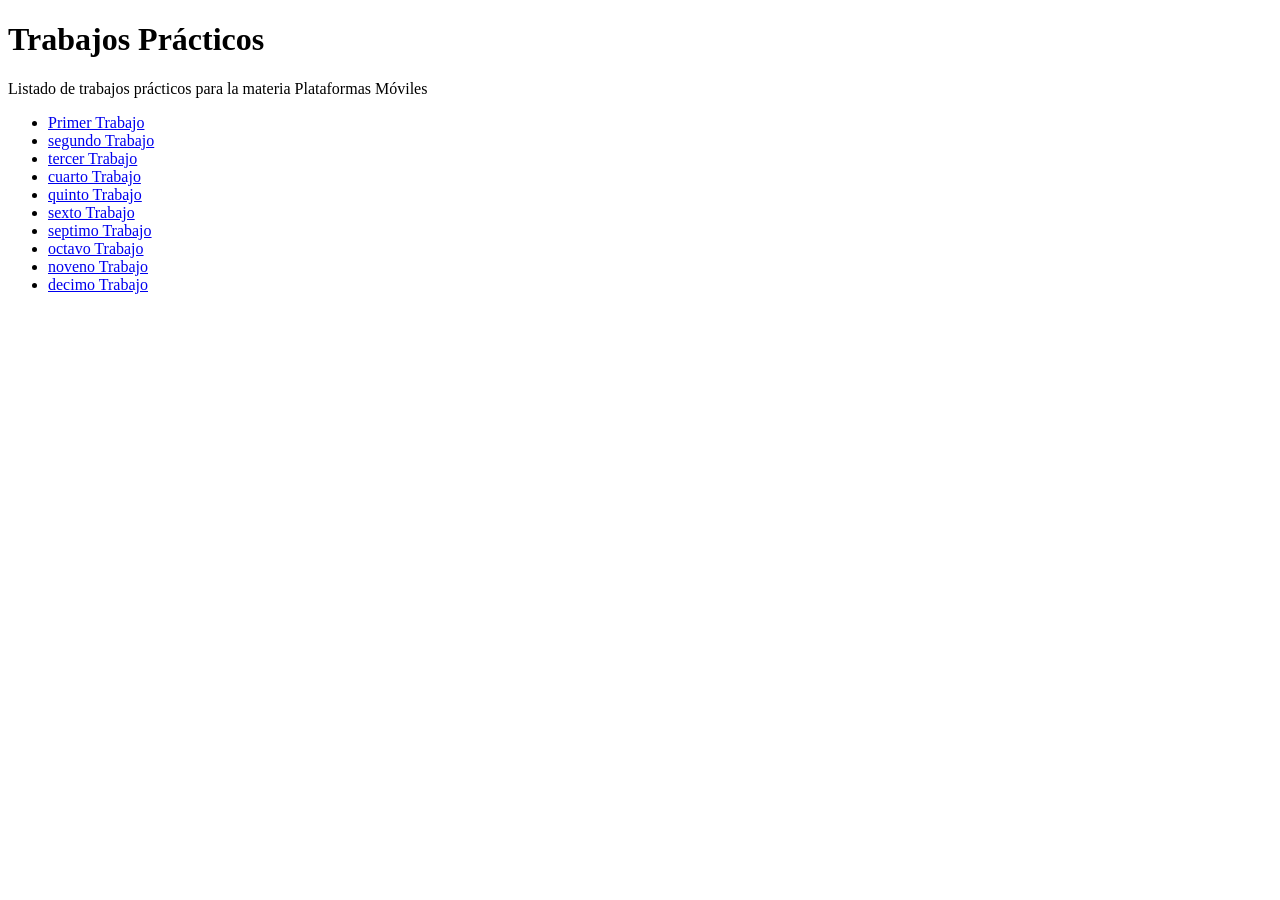
<file: index.html>
<!DOCTYPE html>
<html>
   <head>
      <title>Hola Mundo!</title>
   </head>
   <body>
     <h1>Trabajos Prácticos</h1>
     <p>Listado de trabajos prácticos para la materia Plataformas Móviles</p>
     <ul>
       <li><a href="tp-1">Primer Trabajo</a></li>
       <li><a href="tp-2">segundo Trabajo</a></li>
       <li><a href="tp-3">tercer Trabajo</a></li>
       <li><a href="tp-4">cuarto Trabajo</a></li>
        <li><a href="tp-5">quinto Trabajo</a></li>
        <li><a href="tp-6">sexto Trabajo</a></li>
        <li><a href="tp-7">septimo Trabajo</a></li>
        <li><a href="tp-8">octavo Trabajo</a></li>
        <li><a href="tp-9">noveno Trabajo</a></li>
        <li><a href="tp-10">decimo Trabajo</a></li>
     </ul>
   </body>
</html>
</file>
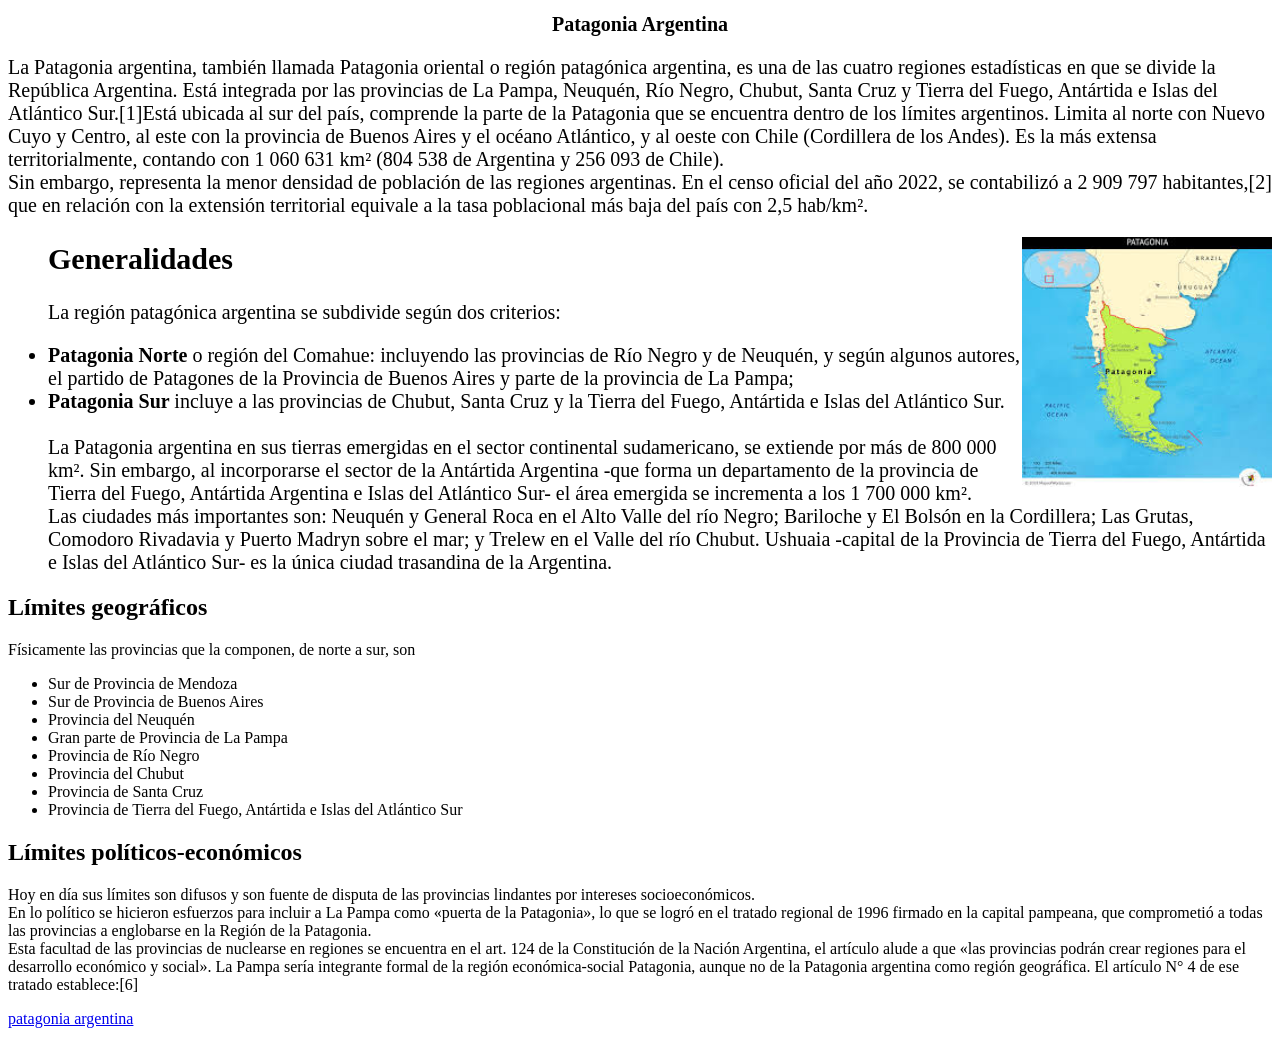
<file: tp-1/index.html>
<!DOCTYPE html>
<html lang="en">
<head>
    <meta charset="UTF-8">
    <meta name="viewport" content="width=device-width, initial-scale=1.0">
    <title>Document</title>
</head>
<body>
    <h1 align="center" style="font-family: Verdana; font-size: 20px;">Patagonia Argentina</h1>
    <p align="left" style="font-family:  'Times New Roman'; font-size: 20px;">
  La Patagonia argentina, también llamada Patagonia oriental o región patagónica argentina, es una de las cuatro regiones estadísticas en que se divide la República Argentina.

Está integrada por las provincias de La Pampa, Neuquén, Río Negro, Chubut, Santa Cruz y Tierra del Fuego, Antártida e Islas del Atlántico Sur.[1]​

Está ubicada al sur del país, comprende la parte de la Patagonia que se encuentra dentro de los límites argentinos.
 Limita al norte con Nuevo Cuyo y Centro, al este con la provincia de Buenos Aires y el océano Atlántico, y al
  oeste con Chile (Cordillera de los Andes). Es la más extensa territorialmente, contando con 1 060 631 km²
   (804 538 de Argentina y 256 093 de Chile).
    <br>

     Sin embargo, representa la menor densidad de población de las regiones
    argentinas. En el censo oficial del año 2022, se contabilizó a 2 909 797 habitantes,[2]​ que en relación 
    con la extensión territorial equivale a la tasa poblacional más baja del país con 2,5 hab/km².
<br>
<p><img src="patagonia1.jfif" alt="" width="250" height="250" style="float: right;"></p>


    </p>
    <ul style="font-family:  'Times New Roman'; font-size: 20px;">
  <h2>Generalidades</h2>
<p> La región patagónica argentina se subdivide según dos criterios:
    <li> <strong>Patagonia Norte</strong> o región del Comahue: incluyendo las provincias de Río Negro y de Neuquén, y según algunos autores, el partido de Patagones de la Provincia de Buenos Aires y parte de la provincia de La Pampa; </li>
    <li><strong>Patagonia Sur </strong> incluye a las provincias de Chubut, Santa Cruz y la Tierra del Fuego, Antártida e Islas del Atlántico Sur.</li>
<br> La Patagonia argentina en sus tierras emergidas en el sector continental sudamericano, se extiende por más de 800 000 km². Sin embargo, al incorporarse el sector de la Antártida Argentina -que forma un departamento de la provincia de Tierra del Fuego, Antártida Argentina e Islas del Atlántico Sur- el área emergida se incrementa a los 1 700 000 km².
<br> Las ciudades más importantes son: Neuquén y General Roca en el Alto Valle del río Negro; Bariloche y El Bolsón en la Cordillera; Las Grutas, Comodoro Rivadavia y Puerto Madryn sobre el mar; y Trelew en el Valle del río Chubut. Ushuaia -capital de la Provincia de Tierra del Fuego, Antártida e Islas del Atlántico Sur- es la única ciudad trasandina de la Argentina.
</p>
</ul>

  <h2>Límites geográficos</h2>
 <p> Físicamente las provincias que la componen, de norte a sur, son
    <ul>
    <li>Sur de Provincia de Mendoza</li>
    <li>Sur de  Provincia de Buenos Aires </li>
    <li>Provincia del Neuquén</li>
    <li>Gran parte de Provincia de La Pampa</li>
    <li>Provincia de Río Negro</li>
    <li>Provincia del Chubut</li>
    <li>Provincia de Santa Cruz</li>
    <li> Provincia de Tierra del Fuego, Antártida e Islas del Atlántico Sur</li>
</ul>
</p>
 
  <h2>Límites políticos-económicos</h2>
  <p>Hoy en día sus límites son difusos y son fuente de disputa de las provincias lindantes por intereses socioeconómicos.
    <br>En lo político se hicieron esfuerzos para incluir a La Pampa como «puerta de la Patagonia», lo que se logró en el tratado regional de 1996 firmado en la capital pampeana, que comprometió a todas las provincias a englobarse en la Región de la Patagonia.
    <br>Esta facultad de las provincias de nuclearse en regiones se encuentra en el art. 124 de la Constitución de la Nación Argentina, el artículo alude a que «las provincias podrán crear regiones para el desarrollo económico y social». La Pampa sería integrante formal de la región económica-social Patagonia, aunque no de la Patagonia argentina como región geográfica. El artículo N° 4 de ese tratado establece:[6]​
</p>
</ul>
    <p>
<a href="https://es.wikipedia.org/wiki/Patagonia_argentina" target="_blank">patagonia argentina</a>
    </p>
</body>
</html>
</file>
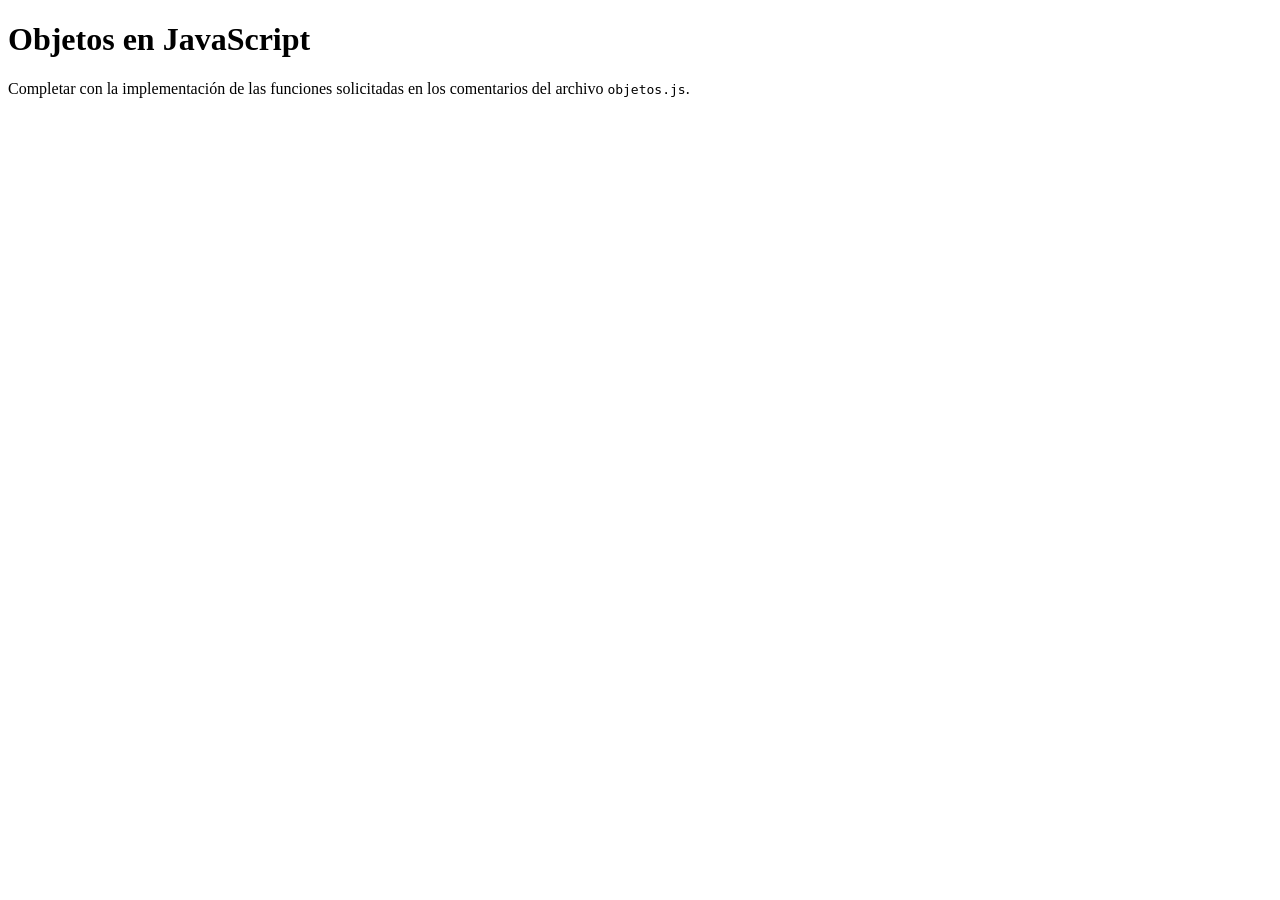
<file: tp-10/index.html>
<!DOCTYPE html>
<html>
<head>
    <meta charset="utf-8">
    <meta name="viewport" content="width=device-width, initial-scale=1">
    <title>Objetos en JavaScript</title>
</head>
<body>
    <h1>Objetos en JavaScript</h1>
    <p>Completar con la implementación de las funciones solicitadas en los comentarios del archivo <code>objetos.js</code>.</p>
    <script src="objetos.js"></script>
</body>
</html>
</file>
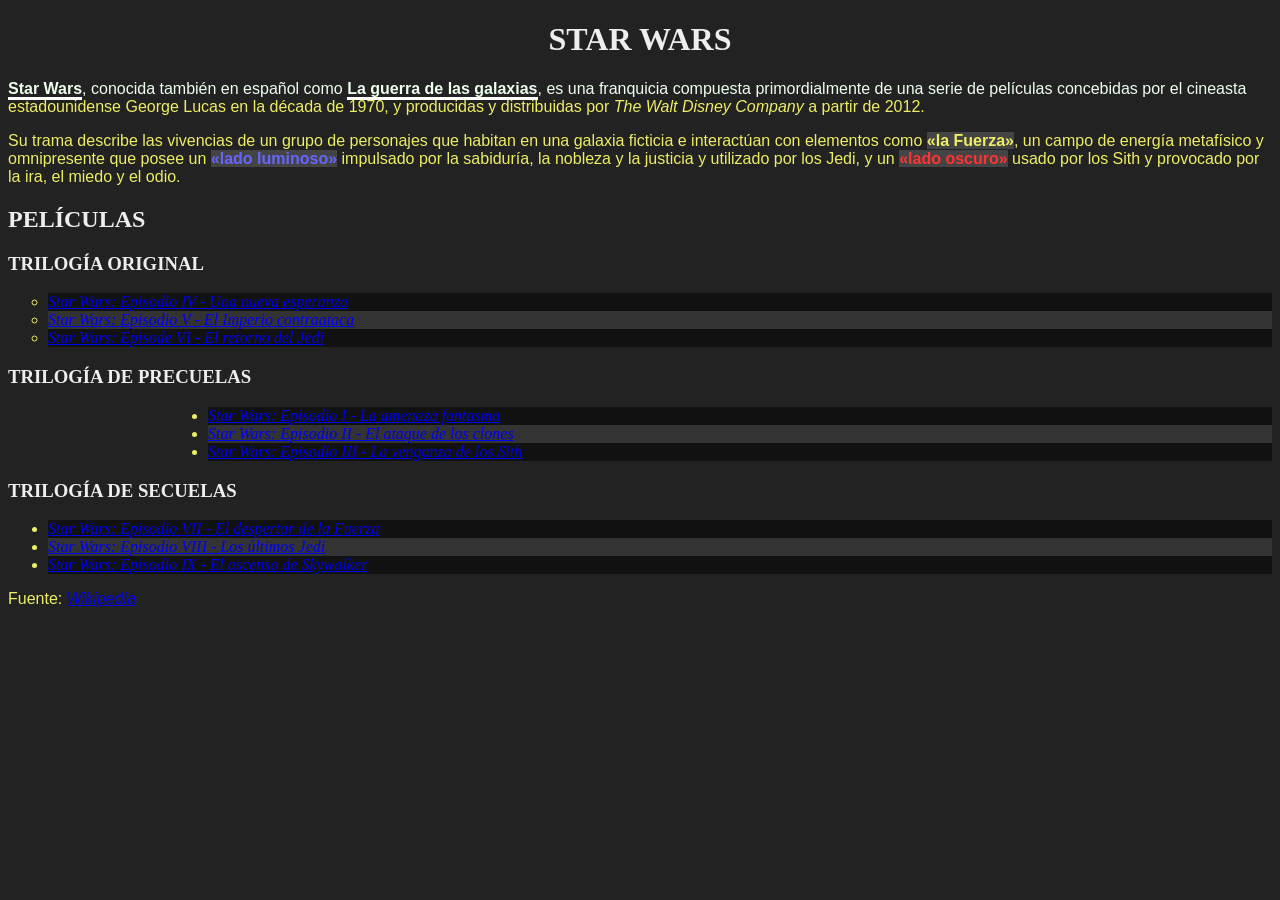
<file: tp-2/index.html>
<!DOCTYPE html>
<html>
<head>
    <meta charset="utf-8">
    <meta name="viewport" content="width=device-width, initial-scale=1">
    <link rel="stylesheet" href="style.css">
    <title>TP2 - Selectores CSS</title>
</head>
<body>
    <h1>Star Wars</h1>
    <p><strong>Star Wars</strong>, conocida también en español como <strong>La guerra de las galaxias</strong>, es una franquicia compuesta primordialmente de una serie de películas concebidas por el cineasta estadounidense George Lucas en la década de 1970, y producidas y distribuidas por <a>The Walt Disney Company</a> a partir de 2012.</p>
    <p>Su trama describe las vivencias de un grupo de personajes que habitan en una galaxia ficticia e interactúan con elementos como <span class="the-force">«la Fuerza»</span>, un campo de energía metafísico y omnipresente que posee un <span class="the-force light-side">«lado luminoso»</span> impulsado por la sabiduría, la nobleza y la justicia y utilizado por los Jedi, y un <span class="the-force dark-side">«lado oscuro»</span> usado por los Sith y provocado por la ira, el miedo y el odio.</p>
    <h2>Películas</h2>
    <h3>Trilogía Original</h3>
    <ul id="og-trilogy" class="movies-list">
        <li><a href="https://es.wikipedia.org/wiki/Star_Wars:_Episodio_IV_-_Una_nueva_esperanza">Star Wars: Episodio IV - Una nueva esperanza</a></li>
        <li><a href="https://es.wikipedia.org/wiki/Star_Wars:_Episodio_V_-_El_Imperio_contraataca">Star Wars: Episodio V - El Imperio contraataca</a></li>
        <li><a href="https://es.wikipedia.org/wiki/Star_Wars:_Episode_VI_-_Return_of_the_Jedi">Star Wars: Episode VI - El retorno del Jedi</a></li>
    </ul>
    <h3>Trilogía de precuelas</h3>
    <ul class="movies-list">
        <li><a href="https://es.wikipedia.org/wiki/Star_Wars:_Episodio_I_-_La_amenaza_fantasma">Star Wars: Episodio I - La amenaza fantasma</a></li>
        <li><a href="https://es.wikipedia.org/wiki/Star_Wars:_Episodio_II_-_El_ataque_de_los_clones">Star Wars: Episodio II - El ataque de los clones</a></li>
        <li><a href="https://es.wikipedia.org/wiki/Star_Wars:_Episodio_III_-_La_venganza_de_los_Sith">Star Wars: Episodio III - La venganza de los Sith</a></li>
    </ul>
    <h3>Trilogía de secuelas</h3>
    <ul class="movies-list">
        <li><a href="https://es.wikipedia.org/wiki/Star_Wars:_Episodio_VII_-_El_despertar_de_la_Fuerza">Star Wars: Episodio VII - El despertar de la Fuerza</a></li>
        <li><a href="https://es.wikipedia.org/wiki/Star_Wars:_Episodio_VIII_-_Los_últimos_Jedi">Star Wars: Episodio VIII - Los últimos Jedi</a></li>
        <li><a href="https://es.wikipedia.org/wiki/Star_Wars:_Episodio_IX_-_El_ascenso_de_Skywalker">Star Wars: Episodio IX - El ascenso de Skywalker</a></li>
    </ul>
    <p>Fuente: <a href="https://es.wikipedia.org/wiki/Star_Wars">Wikipedia</a></p>
</body>
</html>
</file>
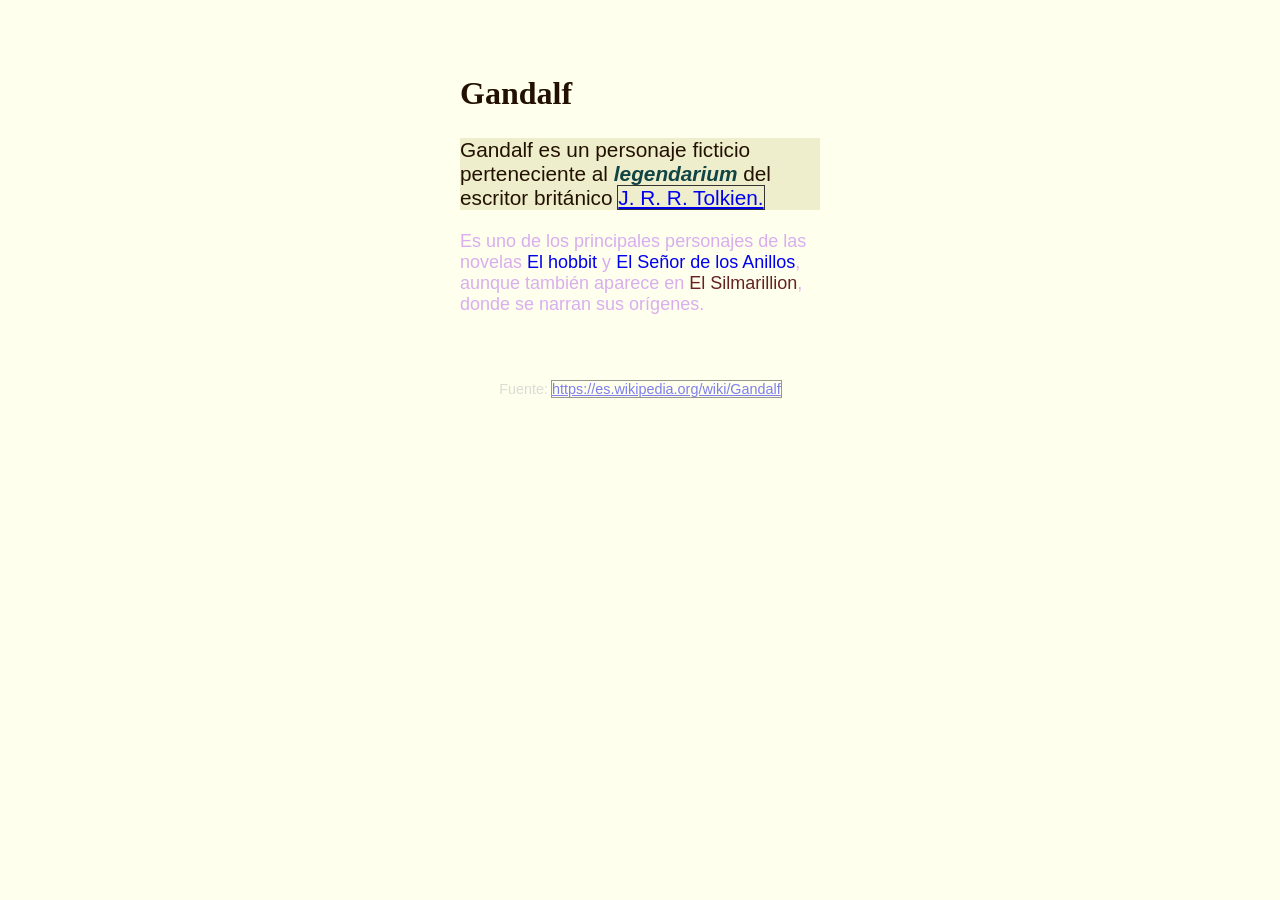
<file: tp-3/index.html>
<!DOCTYPE html>
<html lang="es">
<head>
	<meta charset="utf-8">
	<meta name="viewport" content="width=device-width, initial-scale=1">
	<title>TP3 - Especificidad CSS</title>
	<link rel="stylesheet" type="text/css" href="style.css">
	<style type="text/css">
		body {
			font-size: 18px;
			background-color: #ffe;
			color: #210;
		}

		#contenedor {
			max-width: 40ch;
			margin: 2rem auto;
			padding: 1rem;
		}

		h1 {
			font-size: 2rem;
			text-align: left;
		}

		p {
			font-family: sans-serif;
		}

		#primer-parrafo {
			font-size: 1.3rem;
			background-color: #eec;
		}

		p.importante em {
			font-weight: bold;
			color: #144;
		}

		p.novelas a {
			outline: none;
			text-decoration: none;
		}
		p.novelas a:hover {
			text-decoration: underline;
			background-color: #ccd;
		}

		body p.fuente.parrafo {
			color: #bbb !important;
			font-size: 0.9rem;
			opacity: 50%;
			text-align: center;
		}
	</style>
</head>
<body>
	<article id="contenedor">
		<h1 class="titulo">Gandalf</h1>
		
		<p id="primer-parrafo" class="importante parrafo">
			Gandalf es un personaje ficticio perteneciente al <em>legendarium</em> del escritor británico <a href="https://es.wikipedia.org/wiki/J._R._R._Tolkien">J. R. R. Tolkien.</a>
		</p>
		
		<p class="novelas parrafo">
			Es uno de los principales personajes de las novelas <a href="https://es.wikipedia.org/wiki/El_hobbit">El hobbit</a> y <a href="https://es.wikipedia.org/wiki/El_Señor_de_los_Anillos">El Señor de los Anillos</a>, aunque también aparece en <span class="complicado" style="color: #622">El Silmarillion</span>, donde se narran sus orígenes.
		</p>
	</article>

	<p class="fuente parrafo">
		Fuente: <a href="https://es.wikipedia.org/wiki/Gandalf">https://es.wikipedia.org/wiki/Gandalf</a>
	</p>
</body>
</html>
</file>
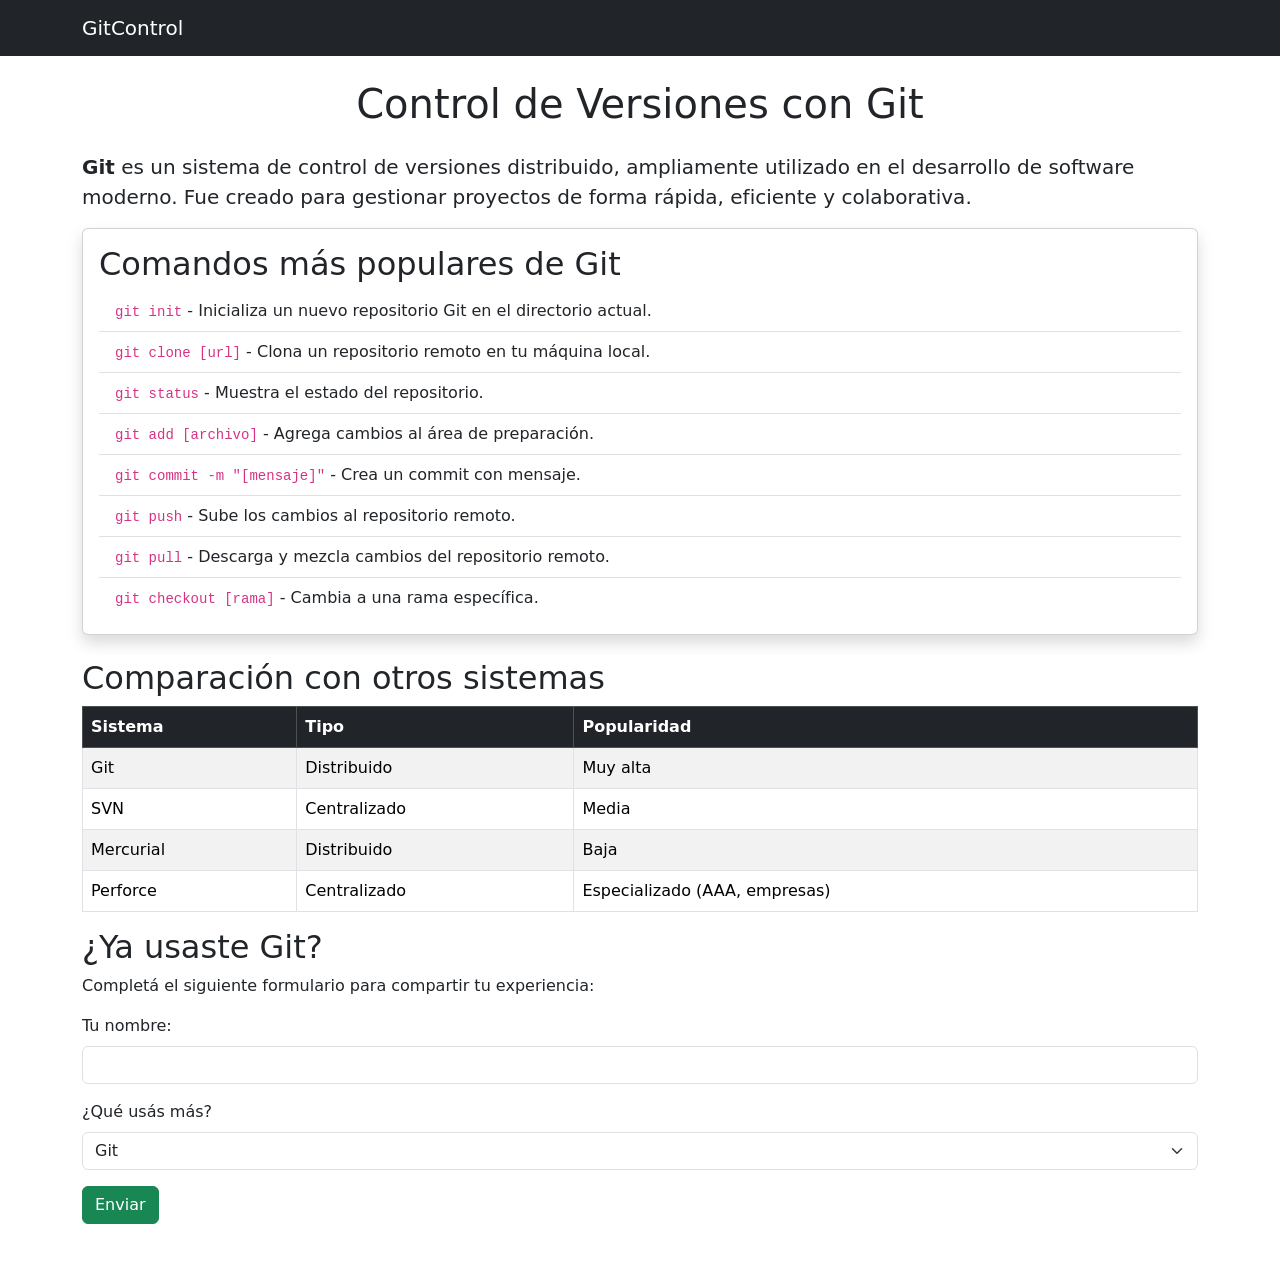
<file: tp-5/index.html>
<!DOCTYPE html>
<html lang="es">
<head>
  <meta charset="UTF-8">
  <meta name="viewport" content="width=device-width, initial-scale=1.0">
  <title>Control de Versiones con Git</title>
  <link href="https://cdn.jsdelivr.net/npm/bootstrap@5.3.3/dist/css/bootstrap.min.css" rel="stylesheet">
</head>
<body>

  <nav class="navbar navbar-expand-lg navbar-dark bg-dark mb-4">
    <div class="container">
      <a class="navbar-brand" href="#">GitControl</a>
    </div>
  </nav>

  <div class="container">

    <h1 class="text-center mb-4">Control de Versiones con Git</h1>
    <p class="fs-5"><strong>Git</strong> es un sistema de control de versiones distribuido, ampliamente utilizado en el desarrollo de
      software moderno. Fue creado para gestionar proyectos de forma rápida, eficiente y colaborativa.</p>
    
    <div class="card shadow mb-4">
      <div class="card-body">
        <h2 class="card-title">Comandos más populares de Git</h2>

        <ul class="list-group list-group-flush">
          <li class="list-group-item"><code>git init</code> - Inicializa un nuevo repositorio Git en el directorio actual.</li>
          <li class="list-group-item"><code>git clone [url]</code> - Clona un repositorio remoto en tu máquina local.</li>
          <li class="list-group-item"><code>git status</code> - Muestra el estado del repositorio.</li>
          <li class="list-group-item"><code>git add [archivo]</code> - Agrega cambios al área de preparación.</li>
          <li class="list-group-item"><code>git commit -m "[mensaje]"</code> - Crea un commit con mensaje.</li>
          <li class="list-group-item"><code>git push</code> - Sube los cambios al repositorio remoto.</li>
          <li class="list-group-item"><code>git pull</code> - Descarga y mezcla cambios del repositorio remoto.</li>
          <li class="list-group-item"><code>git checkout [rama]</code> - Cambia a una rama específica.</li>
        </ul>
      </div>
    </div>

    <h2>Comparación con otros sistemas</h2>
    <table class="table table-bordered table-striped table-hover">
      <thead class="table-dark">
        <tr>
          <th>Sistema</th>
          <th>Tipo</th>
          <th>Popularidad</th>
        </tr>
      </thead>
      <tbody>
        <tr>
          <td>Git</td>
          <td>Distribuido</td>
          <td>Muy alta</td>
        </tr>
        <tr>
          <td>SVN</td>
          <td>Centralizado</td>
          <td>Media</td>
        </tr>
        <tr>
          <td>Mercurial</td>
          <td>Distribuido</td>
          <td>Baja</td>
        </tr>
        <tr>
          <td>Perforce</td>
          <td>Centralizado</td>
          <td>Especializado (AAA, empresas)</td>
        </tr>
      </tbody>
    </table>

    <h2>¿Ya usaste Git?</h2>
    <p>Completá el siguiente formulario para compartir tu experiencia:</p>

    <form class="mb-5">
      <div class="mb-3">
        <label for="nombre" class="form-label">Tu nombre:</label>
        <input type="text" id="nombre" name="nombre" class="form-control" required>
      </div>

      <div class="mb-3">
        <label for="experiencia" class="form-label">¿Qué usás más?</label>
        <select id="experiencia" name="experiencia" class="form-select">
          <option value="git">Git</option>
          <option value="github">Git + GitHub</option>
          <option value="otro">Otro sistema</option>
          <option value="ninguno">Todavía no uso ninguno</option>
        </select>
      </div>

      <button type="submit" class="btn btn-success">Enviar</button>
    </form>

  </div>
      
  <script src="https://cdn.jsdelivr.net/npm/bootstrap@5.3.3/dist/js/bootstrap.bundle.min.js"></script>
</body>
</html>
</file>
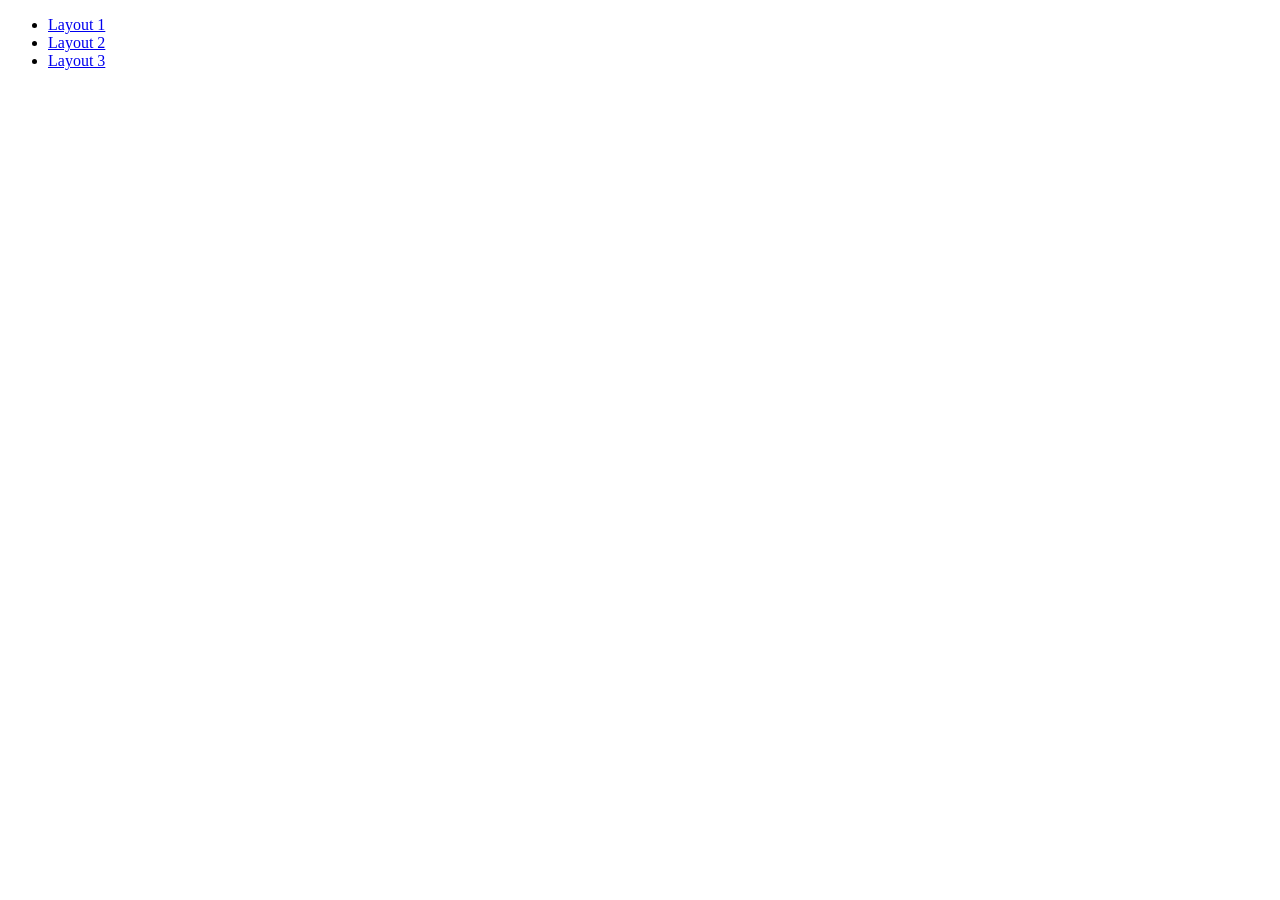
<file: tp-6/index.html>
<!DOCTYPE html>
<html lang="en">
<head>
    <meta charset="UTF-8">
    <meta name="viewport" content="width=device-width, initial-scale=1.0">
    <title>Document</title>
</head>
<body>
    <ul>
    <li>
        <a href="layout-1.html">Layout 1</a>
    </li>
    <li>
        <a href="layout-2.html">Layout 2</a>
    </li>
    <li>
        <a href="layout-3.html">Layout 3</a>
    </li>
</ul>
</body>
</html>
</file>
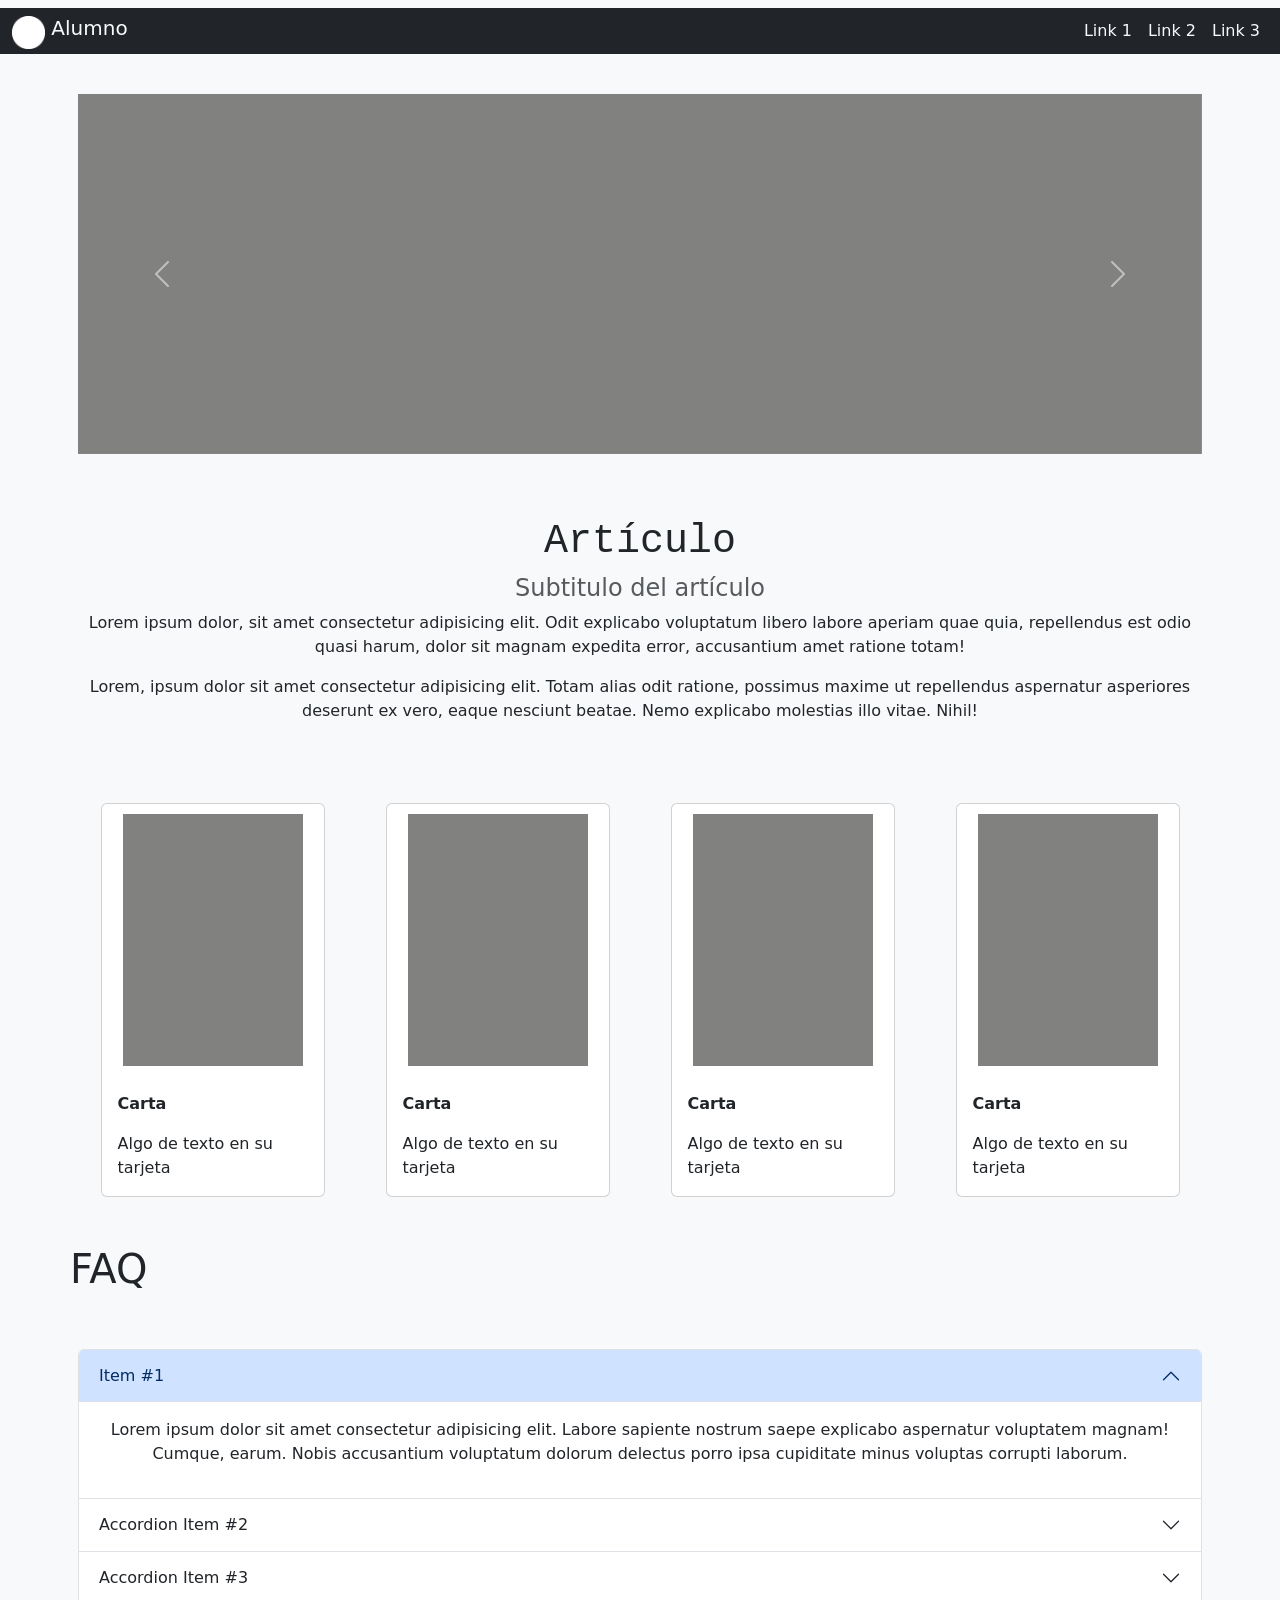
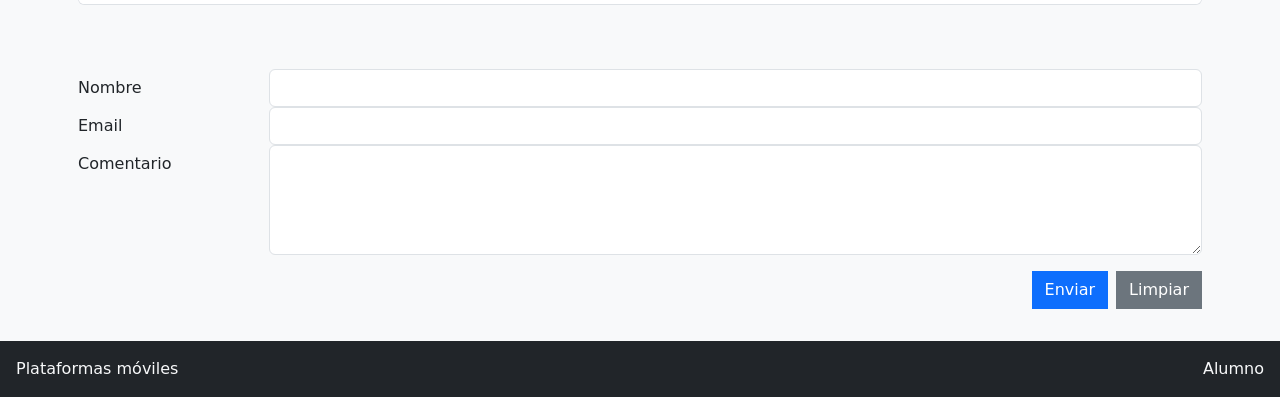
<file: tp-7/index.html>
<!DOCTYPE html>
<html lang="es">
<head>
    <meta charset="UTF-8">
    <meta http-equiv="X-UA-Compatible" content="IE=edge">
    <meta name="viewport" content="width=device-width, initial-scale=1.0">
    <title>Layout N</title>
    <link href="https://cdn.jsdelivr.net/npm/bootstrap@5.3.0/dist/css/bootstrap.min.css" rel="stylesheet" integrity="sha384-9ndCyUaIbzAi2FUVXJi0CjmCapSmO7SnpJef0486qhLnuZ2cdeRhO02iuK6FUUVM" crossorigin="anonymous">
    <style>
        .content {padding: 2em 0.5em; text-align: center;}
        
.img-carousel{
    width: 100%;
    height: 40vh;
    object-fit: cover;
}

    </style>
</head>
<body class="bg-light">
  <nav class="navbar navbar-expand-lg bg-body-tertiary">
  <div class="container-fluid bg-dark" data-bs-theme="dark">
    <a class="navbar-brand text-light " href="#">
       <img src="alumnoimg.png" alt="" width="33" height="33" class="d-inline-block align-text-top">
      Alumno</a>
    <button class="navbar-toggler border-light" type="button" data-bs-toggle="collapse" data-bs-target="#navbarNav">
    <span class="navbar-toggler-icon"></span>
</button>
    <div class="collapse navbar-collapse" id="navbarNav">
  <ul class="navbar-nav ms-auto">
    <li class="nav-item">
      <a class="nav-link active text-light" aria-current="page" href="#">Link 1</a>
    </li>
    <li class="nav-item">
      <a class="nav-link active text-light" aria-current="page" href="#">Link 2</a>
    </li>
    <li class="nav-item">
      <a class="nav-link active text-light" aria-current="page" href="#">Link 3</a>
    </li>
  </ul>
</div>
  </div>
</nav>
    <div class="container-sm g-0">
        <div class="row g-0">
   
            <div class="col-12 col-md-12 col-lg-12 d-none d-md-block">
                <div class="content">
                    <div id="carouselExample" class="carousel slide">
  <div class="carousel-inner"> 
    <div class="carousel-item active">
      <img src="grisimg.png" class="img-carousel" alt="...">
    </div>
    <div class="carousel-item">
      <img src="grisimg.png" class="img-carousel" alt="...">
    </div>
    <div class="carousel-item">
      <img src="grisimg.png" class="img-carousel" alt="...">
    </div>
  </div>
  <button class="carousel-control-prev" type="button" data-bs-target="#carouselExample" data-bs-slide="prev">
    <span class="carousel-control-prev-icon" aria-hidden="true"></span>
    <span class="visually-hidden">Previous</span>
  </button>
  <button class="carousel-control-next" type="button" data-bs-target="#carouselExample" data-bs-slide="next">
    <span class="carousel-control-next-icon" aria-hidden="true"></span>
    <span class="visually-hidden">Next</span>
  </button>
</div>
                </div>
            </div>
            <div class="col-12 col-md-12 col-lg-12">
                <div class="content">

            <h1 style="font-family: 'American Typewriter', Courier New, Courier, monospace;">Artículo</h1>
            <h4 class="text-muted">Subtitulo del artículo</h4>
            <p>Lorem ipsum dolor, sit amet consectetur adipisicing elit. Odit explicabo voluptatum libero labore aperiam quae quia, repellendus est odio quasi harum, dolor sit magnam expedita error, accusantium amet ratione totam!</p>
            <p>Lorem, ipsum dolor sit amet consectetur adipisicing elit. Totam alias odit ratione, possimus maxime ut repellendus aspernatur asperiores deserunt ex vero, eaque nesciunt beatae. Nemo explicabo molestias illo vitae. Nihil!</p>

                </div>

                <div class="row g-0">
                <div class="col-12 col-md-6 col-lg-3 ">
                <div class="content">
<div class="card" style="width: 14rem; display: block; margin: auto;">
  <img src="grisimg.png" class="card-img-top" style="width: 200px; padding: 10px;" alt="...">
  <div class="card-body">
    <p class="card-text text-start fw-bold">Carta</p>
    <p class="card-text text-start">Algo de texto en su tarjeta</p>
  </div>
</div>
                </div>
            </div>

                <div class="col-12 col-md-6 col-lg-3">
                <div class="content">
                    <div class="card" style="width: 14rem; display: block; margin: auto;">
  <img src="grisimg.png" class="card-img-top" style="width: 200px; padding: 10px;" alt="...">
  <div class="card-body">
    <p class="card-text text-start fw-bold">Carta</p>
    <p class="card-text text-start">Algo de texto en su tarjeta</p>
  </div>
</div>

                </div>
            </div>

                <div class="col-12 col-md-6 col-lg-3 ">
                <div class="content">
                    <div class="card" style="width: 14rem; display: block; margin: auto;">
  <img src="grisimg.png" class="card-img-top" style="width: 200px; padding: 10px;" alt="...">
  <div class="card-body">
    <p class="card-text text-start fw-bold">Carta</p>
    <p class="card-text text-start">Algo de texto en su tarjeta</p>
  </div>
</div>

                </div>
            </div>

                <div class="col-12 col-md-6 col-lg-3">
                <div class="content">
                    <div class="card " style="width: 14rem; display: block; margin: auto;">
  <img src="grisimg.png" class="card-img-top" style="width: 200px; padding: 10px;"  alt="...">
  <div class="card-body"> 
    <p class="card-text text-start fw-bold">Carta</p>
    <p class="card-text text-start">Algo de texto en su tarjeta</p>
  </div>
</div>

                </div>
            </div>
                </div>
            </div>
            <p><h1>FAQ</h1></p>
            <div class="col-12 col-md-12 col-lg-12">
                <div class="content">
<div class="accordion" id="accordionExample">
  <div class="accordion-item">
    <h2 class="accordion-header">
      <button class="accordion-button" type="button" data-bs-toggle="collapse" data-bs-target="#collapseOne" aria-expanded="true" aria-controls="collapseOne">
        Item #1
      </button>
    </h2>
    <div id="collapseOne" class="accordion-collapse collapse show" data-bs-parent="#accordionExample">
      <div class="accordion-body">
        <p>
            Lorem ipsum dolor sit amet consectetur adipisicing elit. Labore sapiente nostrum saepe explicabo aspernatur voluptatem magnam! Cumque, earum. Nobis accusantium voluptatum dolorum delectus porro ipsa cupiditate minus voluptas corrupti laborum.
        </p>
      </div>
    </div>
  </div>
  <div class="accordion-item">
    <h2 class="accordion-header">
      <button class="accordion-button collapsed" type="button" data-bs-toggle="collapse" data-bs-target="#collapseTwo" aria-expanded="false" aria-controls="collapseTwo">
        Accordion Item #2
      </button>
    </h2>
    <div id="collapseTwo" class="accordion-collapse collapse" data-bs-parent="#accordionExample">
      <div class="accordion-body">
        <strong>This is the second item’s accordion body.</strong> It is hidden by default, until the collapse plugin adds the appropriate classes that we use to style each element. These classes control the overall appearance, as well as the showing and hiding via CSS transitions. You can modify any of this with custom CSS or overriding our default variables. It’s also worth noting that just about any HTML can go within the <code>.accordion-body</code>, though the transition does limit overflow.
      </div>
    </div>
  </div>
  <div class="accordion-item">
    <h2 class="accordion-header">
      <button class="accordion-button collapsed" type="button" data-bs-toggle="collapse" data-bs-target="#collapseThree" aria-expanded="false" aria-controls="collapseThree">
        Accordion Item #3
      </button>
    </h2>
    <div id="collapseThree" class="accordion-collapse collapse" data-bs-parent="#accordionExample">
      <div class="accordion-body">
        <strong>This is the third item’s accordion body.</strong> It is hidden by default, until the collapse plugin adds the appropriate classes that we use to style each element. These classes control the overall appearance, as well as the showing and hiding via CSS transitions. You can modify any of this with custom CSS or overriding our default variables. It’s also worth noting that just about any HTML can go within the <code>.accordion-body</code>, though the transition does limit overflow.
      </div>
    </div>
  </div>
</div>
                </div >
            </div>
            <div class="col-12 col-md-12 col-lg-12">
                <div class="content">
<form>
  <div class="form-group row">
    <label for="inputNombre3"  class="col-12 col-lg-2 col-form-label text-start d-block">Nombre</label> 
    <div class="col-lg-10 col-md-12">
      <input type="nombre" class="form-control" id="inputNombre3">
    </div>
  </div>
  <div class="form-group row">
    <label for="inputEmail3"  class="col-12 col-lg-2 col-form-label text-start">Email</label>
    <div class="col-lg-10 col-md-12">
      <input type="email" class="form-control" id="inputEmail3">
    </div>
  </div>
  <div class="form-group row">
    <label for="inputComment3"  class="col-12 col-lg-2 col-form-label text-start">Comentario</label>
    <div class="col-lg-10 col-md-12">
      <textarea class="form-control" rows="4"></textarea>
    </div>
  </div>
 <div class="d-flex justify-content-center justify-content-md-end gap-2 mt-3" >
    <button type="submit" class="btn btn-primary rounded-0">
        Enviar
    </button>

    <button type="reset" class="btn btn-secondary rounded-0">
        Limpiar
    </button>
</div>
</form>
                </div>
            </div>

        </div>
    </div>
    <footer class="d-flex justify-content-between align-items-center py-3 bg-dark px-3">
    <span class="text-light">Plataformas móviles</span>
    <span class="text-light">Alumno</span>
</footer>
    <script src="https://cdn.jsdelivr.net/npm/bootstrap@5.3.0/dist/js/bootstrap.bundle.min.js" integrity="sha384-geWF76RCwLtnZ8qwWowPQNguL3RmwHVBC9FhGdlKrxdiJJigb/j/68SIy3Te4Bkz" crossorigin="anonymous"></script>
</body>
</html>
</file>
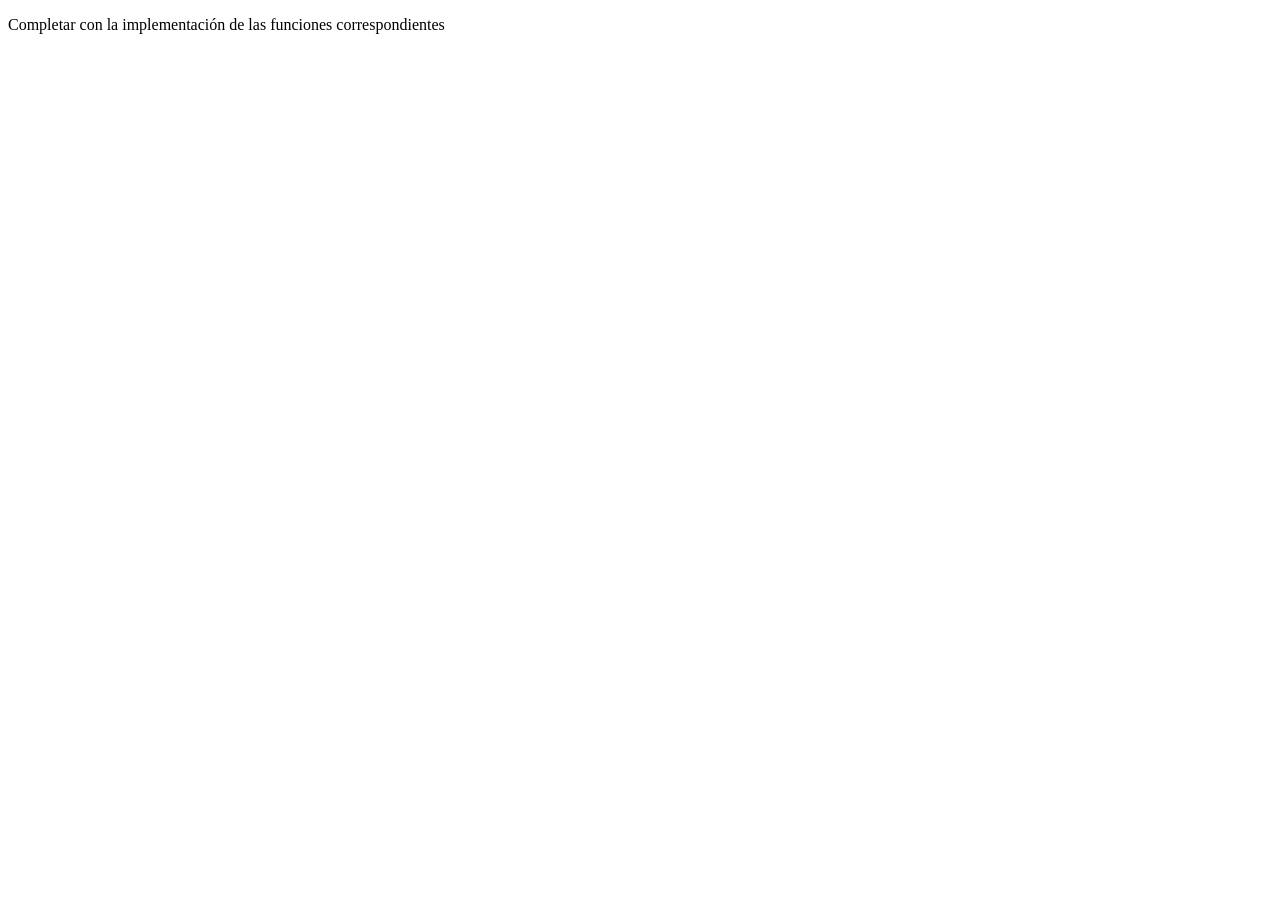
<file: tp-8/index.html>
<!DOCTYPE html>
<html>
<head>
	<meta charset="utf-8">
	<meta name="viewport" content="width=device-width, initial-scale=1">
	<title>TP-8: Funciones en JavaScript</title>
</head>
<body>
<p>Completar con la implementación de las funciones correspondientes</p>
<script type="text/javascript">
// Numeros

// 1- Implementar una función "suma" que retorne la suma de 2 numeros
// ejemplo: suma(2,3) retorna 5
function suma(num1, num2) {
     return num1 + num2;
}

console.log("Resultados de suma():")
console.log(suma(2,3)); // 5
console.log(suma(4,4)); // 8
console.log(suma(-10,10)); // 0


// 2- Implementar una función "elevarAlCubo" que eleve al cubo un numero
// ejemplo: elevarAlCubo(3) retorna 27
function elevarAlCubo(num1){
	return num1 * num1 * num1;
}

console.log("Resultados de elevarAlCubo():")
console.log(elevarAlCubo(3)); // 27
console.log(elevarAlCubo(99)); // 970299

// 3- Implementar una función "restoDivisionEntera" para devolver el resto de una división entera entre un dividendo y un divisor
// ejemplo: restoDivisionEntera(3,2) retorna 1
function restoDivisionEntera(dividendo, divisor) {
     return dividendo/divisor;
}

console.log("Resultados de restoDivisionEntera():")
console.log(restoDivisionEntera(1,3)); // 1
console.log(restoDivisionEntera(2,3)); // 2
console.log(restoDivisionEntera(3,3)); // 0
console.log(restoDivisionEntera(4,3)); // 1


// 4- Implementar una función "numeroPi" para devolver el numero PI
// ejemplo: numeroPi() retorna 3,14...
function numeroPi(3,14){
	return numeroPi;
}

console.log("Resultado de numeroPi():")
console.log(numeroPi())


// 5- Implementar una función "numeroRandom" para devolver un número random (aleatorio)
// ejemplo: numeroRandom() retorna 0,123...
function numeroRandom(){
	Math.floor(Math.random() * 10) + 1;
	return numeroRandom;
}

console.log("Resultados de numeroRandom():")
console.log(numeroRandom())
console.log(numeroRandom())
console.log(numeroRandom())


// 6- Implementar una función "numeroRandomDesdeHasta" para devolver un número random entre 2 valores recibidos como parámetros
// ejemplo: numeroRandomDesdeHasta(1,6) retorna 3
function numeroRandomDesdeHasta(num1, num2){
	Math.floor(Math.random() * (num2 - num1 + 1)) + num1;
	return numeroRandomDesdeHasta;
}
console.log("Resultados de numeroRandomDesdeHasta():")
console.log(numeroRandomDesdeHasta(1,6))
console.log(numeroRandomDesdeHasta(2,5))
console.log(numeroRandomDesdeHasta(3,4))


// 7- Implementar una función "esPar" que reciba un número como parámetro y devuelva verdadero si el número es par, o falso si es impar
// ejemplo: esPar(4) retorna true, esPar(5) retorna false
function esPar(num1){
 if (num1 % 2 === 0) {
  console.log("true");
} else {
  console.log("false");
}
}
console.log("Resultados de esPar():")
console.log(esPar(4)); // true
console.log(esPar(5)); // false
console.log(esPar(0)); // true
console.log(esPar(-2)); // true


// 8- Implementar una función "esPositivo" que reciba un número y devuelva true si el número es positivo, o false si es negativo o cero
// ejemplo: esPositivo(4) retorna true, esPositivo(-3) retorna false
function esPositivo(num1){
	 if (num1 < 0) {
  console.log("true");
} else {
  console.log("false");
}
}
console.log("Resultados de esPositivo():")
console.log(esPositivo(4)); // true
console.log(esPositivo(-3)); // false
console.log(esPositivo(0)); // false

// 9- Implementar una función "clasificarNumero" que reciba un número y retorne un mensaje indicando si el número es par o impar, y si es positivo o negativo
// ejemplo: clasificarNumero(4) retorna "El número 4 es par y positivo."
// ejemplo: clasificarNumero(-3) retorna "El número -3 es impar y negativo."
function clasificarNumero(num1){
   let par;
  let signo;


  if (num1 % 2 === 0) {
    par = "par";
  } else {
    par = "impar";
  }

  if (numero >= 0) {
    signo = "positivo";
  } else {
    signo = "negativo";
  }

  return "El número " + num1 + " es " + par + " y " + signo + ".";
}
console.log("Resultados de clasificarNumero():")
console.log(clasificarNumero(4)); // "El número 4 es par y positivo."
console.log(clasificarNumero(-3)); // "El número -3 es impar y negativo."
console.log(clasificarNumero(0)); // "El número 0 es par y no positivo."

// Cadenas de Caracteres

// 10- Implementar una función "transformarMayuscula" que transforme a mayúscula la cadena de caracteres recibida como parámetro
// ejemplo: transformarMayuscula("Plataformas Móviles") retorna "PLATAFORMAS MÓVILES"
function transformarMayuscula(Caracteres){
return Caracteres = texto.toUpperCase();
}

console.log("Resultados de transformarMayuscula():")
console.log(transformarMayuscula("Plataformas Móviles"))
console.log(transformarMayuscula("hola mundo"))
console.log(transformarMayuscula("abc"))


// 11- Implementar una función "primeraLetra" que nos devuelva la inicial de la cadena de caracteres recibida como parámetro
// ejemplo: primeraLetra(Plataforma"s") retorna "P"
function primeraLetra(Caracteres){
	return Caracteres[0];
}
console.log("Resultados de primeraLetra():")
console.log(primeraLetra("Plataformas Móviles"))
console.log(primeraLetra("hola mundo"))
console.log(primeraLetra("abc"))


// 12- Implementar una función "sinPrimeraLetra" que nos devuelva la cadena de caracteres recibida como parámetro sin la primera letra
// ejemplo: sinPrimeraLetra("Plataformas") retorna "lataformas"
function sinPrimeraLetra(Caracteres) { 
  return Caracteres.substring(1); 
} 

console.log("Resultados de sinPrimeraLetra():")
console.log(sinPrimeraLetra("Plataformas Móviles"))
console.log(sinPrimeraLetra("hola mundo"))
console.log(sinPrimeraLetra("abc"))


// 13- Implementar una función "primeraLetraMayuscula" que devuelve la cadena de caracteres recibida, pero  con su primera letra en mayúscula
// ejemplo: primeraLetraMayuscula("plataformas") retorna "Plataformas"
function primeraLetraMayuscula(Caracteres) { 
 return Caracteres.charAt(0).toUpperCase() + Caracteres.substring(1);
} 
console.log("Resultados de primeraLetraMayuscula():")
console.log(primeraLetraMayuscula("plataformas móviles"))
console.log(primeraLetraMayuscula("hola mundo"))
console.log(primeraLetraMayuscula("abc"))


// 14- Implementar una función "terminaCon" que devuelve verdadero o falso si la palabra termina con la terminación recibida
// ejemplo: terminaCon("plataformas", "mas") retorna true
function terminaCon(palabra, terminacion) {
  return palabra.endsWith(terminacion);
} 
console.log("Resultados de terminaCon():")
console.log(terminaCon("hola", "a")); // true
console.log(terminaCon("hola", "o")); // false
console.log(terminaCon("plataformas", "mas")); // true
console.log(terminaCon("plataformas", "más")); // false

// 15- Implementar una función "palabraInvertida" que devuelva la palabra invertida
// ejemplo: palabraInvertida("hola") retorna "aloh";
function palabraInvertida(palabra) {
  return palabra.split("").reverse().join("");
}
console.log("Resultados de palabraInvertida():")
console.log(palabraInvertida("plataformas móviles"))
console.log(palabraInvertida("hola mundo"))
console.log(palabraInvertida("abc"))

</script>
</body>
</html>
</file>
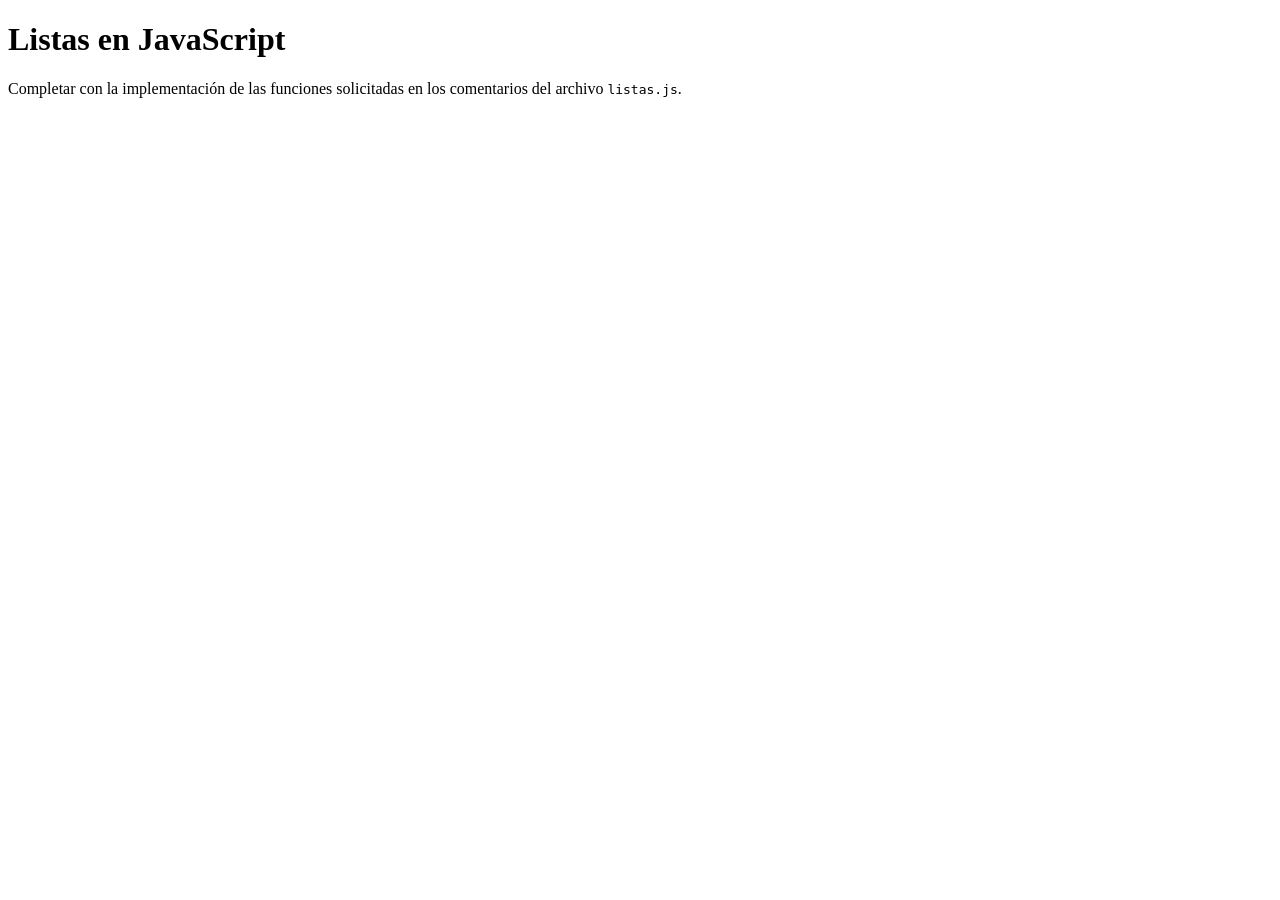
<file: tp-9/index.html>
<!-- Prueba de Push -->
<!DOCTYPE html>
<html>
<head>
	<meta charset="utf-8">
	<meta name="viewport" content="width=device-width, initial-scale=1">
	<title>Listas en JavaScript</title>
</head>
<body>
    <h1>Listas en JavaScript</h1>
    <p>Completar con la implementación de las funciones solicitadas en los comentarios del archivo <code>listas.js</code>.</p>
    <script src="listas.js"></script>
</body>
</html>
</file>
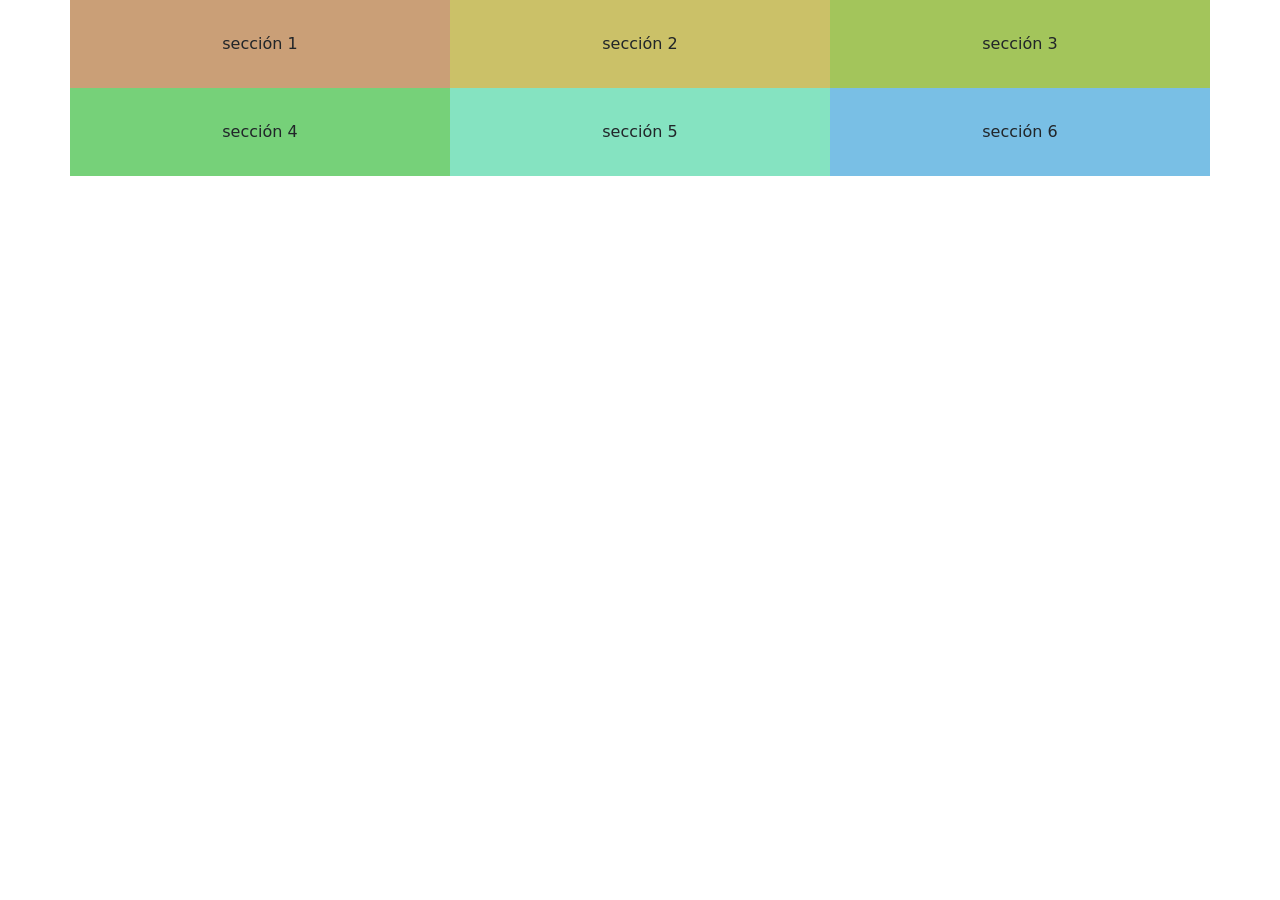
<file: tp-6/layout-1.html>
<!DOCTYPE html>
<html lang="es">
<head>
    <meta charset="UTF-8">
    <meta http-equiv="X-UA-Compatible" content="IE=edge">
    <meta name="viewport" content="width=device-width, initial-scale=1.0">
    <title>Layout N</title>
    <link href="https://cdn.jsdelivr.net/npm/bootstrap@5.3.0/dist/css/bootstrap.min.css" rel="stylesheet" integrity="sha384-9ndCyUaIbzAi2FUVXJi0CjmCapSmO7SnpJef0486qhLnuZ2cdeRhO02iuK6FUUVM" crossorigin="anonymous">
    <style>
        .content {padding: 2em 0.5em; text-align: center;}
        .s1 {background-color: #ca9f77;}
        .s2 {background-color: #cbc168;}
        .s3 {background-color: #a3c55b;}
        .s4 {background-color: #76d179;}
        .s5 {background-color: #85e3c1;}
        .s6 {background-color: #79bfe5;}
    </style>
</head>
<body>
    <div class="container-sm g-0">
        <div class="row g-0">
            <div class="col-12 col-md-6 col-lg-4">
                <div class="content s1">sección 1</div>
            </div>
            <div class="col-12 col-md-6 col-lg-4">
                <div class="content s2">sección 2</div>
            </div>
            <div class="col-12 col-md-6 col-lg-4">
                <div class="content s3">sección 3</div>
            </div>
            <div class="col-12 col-md-6 col-lg-4">
                <div class="content s4">sección 4</div>
            </div>
            <div class="col-12 col-md-6 col-lg-4">
                <div class="content s5">sección 5</div>
            </div>
            <div class="col-12 col-md-6 col-lg-4">
                <div class="content s6">sección 6</div>
            </div>
        </div>
    </div>
    <script src="https://cdn.jsdelivr.net/npm/bootstrap@5.3.0/dist/js/bootstrap.bundle.min.js" integrity="sha384-geWF76RCwLtnZ8qwWowPQNguL3RmwHVBC9FhGdlKrxdiJJigb/j/68SIy3Te4Bkz" crossorigin="anonymous"></script>
</body>
</html>
</file>
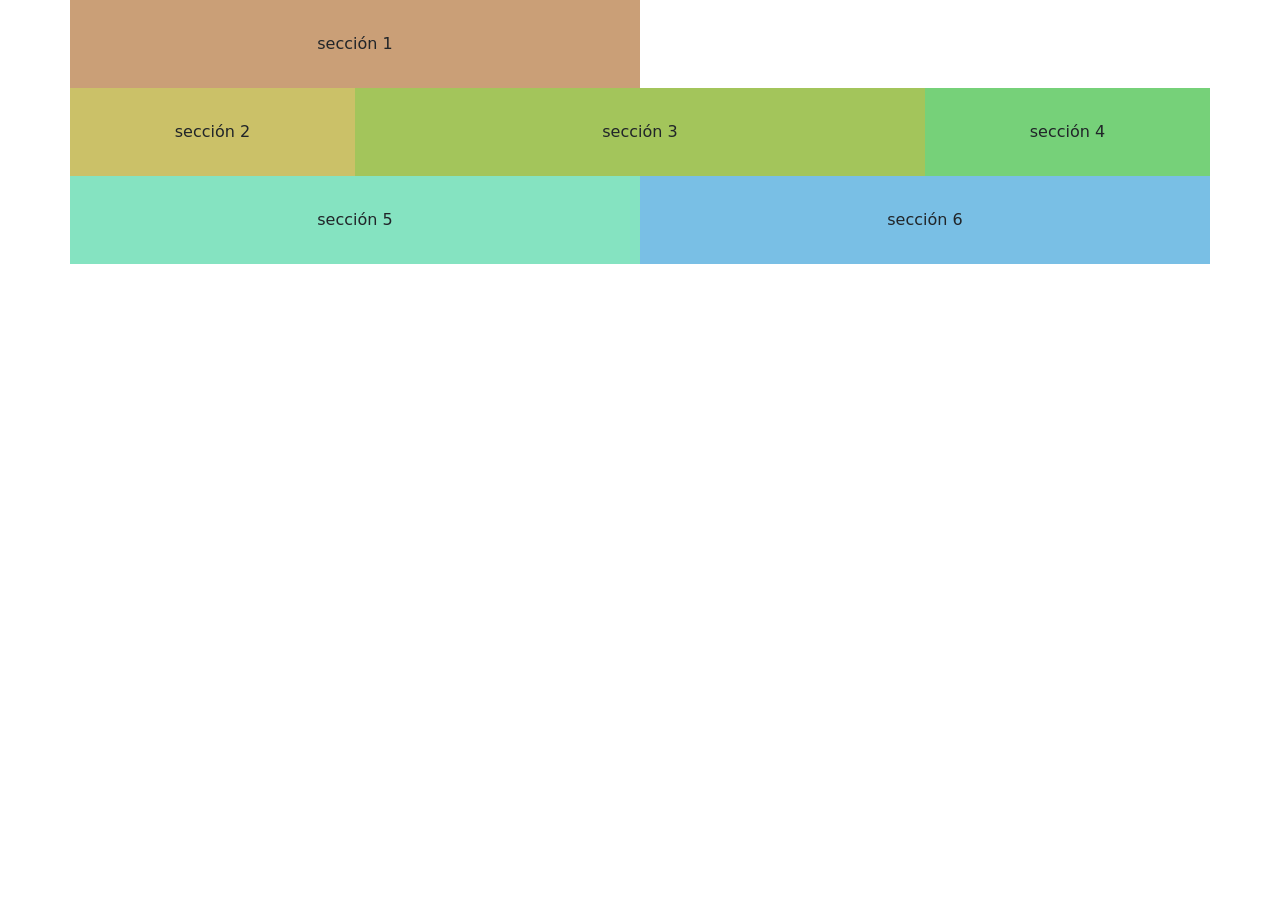
<file: tp-6/layout-2.html>
<!DOCTYPE html>
<html lang="es">
<head>
    <meta charset="UTF-8">
    <meta http-equiv="X-UA-Compatible" content="IE=edge">
    <meta name="viewport" content="width=device-width, initial-scale=1.0">
    <title>Layout N</title>
    <link href="https://cdn.jsdelivr.net/npm/bootstrap@5.3.0/dist/css/bootstrap.min.css" rel="stylesheet" integrity="sha384-9ndCyUaIbzAi2FUVXJi0CjmCapSmO7SnpJef0486qhLnuZ2cdeRhO02iuK6FUUVM" crossorigin="anonymous">
    <style>
        .content {padding: 2em 0.5em; text-align: center;}
        .s1 {background-color: #ca9f77;}
        .s2 {background-color: #cbc168;}
        .s3 {background-color: #a3c55b;}
        .s4 {background-color: #76d179;}
        .s5 {background-color: #85e3c1;}
        .s6 {background-color: #79bfe5;}
    </style>
</head>
<body>
    <div class="container-sm g-0">
        <div class="row g-0">
            <div class="col-12 col-md-6 col-lg-6">
                <div class="content s1">sección 1</div>
            </div>
            <div class="col-0 col-md-3 col-lg-3">
            </div>
        </div>    
        <div class="row g-0">
            <div class="col-12 col-md-4 col-lg-3">
                <div class="content s2">sección 2</div>
            </div>
            <div class="col-12 col-md-4 col-lg-6">
                <div class="content s3">sección 3</div>
            </div>
            <div class="col-12 col-md-4 col-lg-3">
                <div class="content s4">sección 4</div>
            </div>
            <div class="col-6 col-md-6 col-lg-6">
                <div class="content s5">sección 5</div>
            </div>
            <div class="col-6 col-md-6 col-lg-6">
                <div class="content s6">sección 6</div>
            </div>
        </div>
    </div>
    <script src="https://cdn.jsdelivr.net/npm/bootstrap@5.3.0/dist/js/bootstrap.bundle.min.js" integrity="sha384-geWF76RCwLtnZ8qwWowPQNguL3RmwHVBC9FhGdlKrxdiJJigb/j/68SIy3Te4Bkz" crossorigin="anonymous"></script>
</body>
</html>
</file>
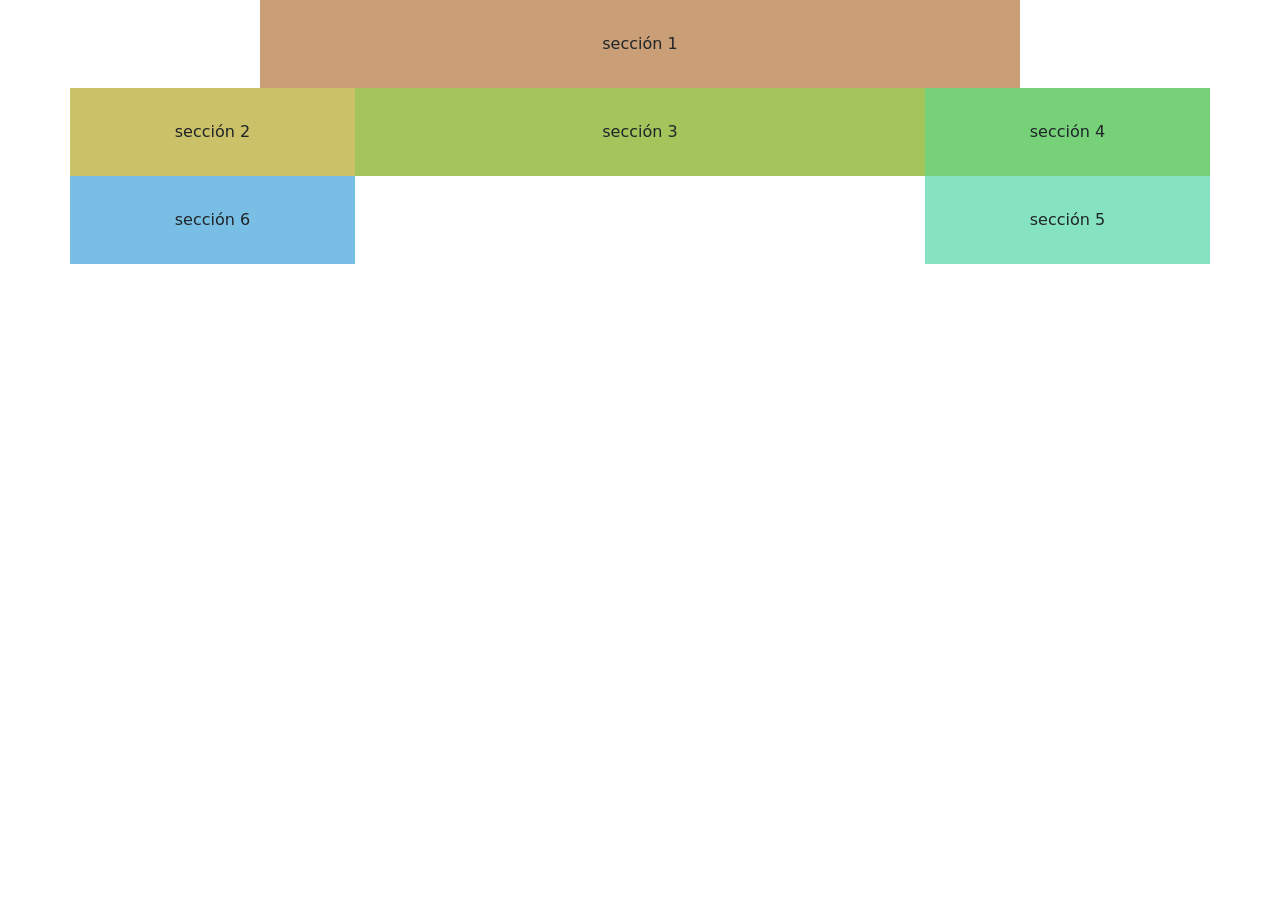
<file: tp-6/layout-3.html>
<!DOCTYPE html>
<html lang="es">
<head>
    <meta charset="UTF-8">
    <meta http-equiv="X-UA-Compatible" content="IE=edge">
    <meta name="viewport" content="width=device-width, initial-scale=1.0">
    <title>Layout N</title>
    <link href="https://cdn.jsdelivr.net/npm/bootstrap@5.3.0/dist/css/bootstrap.min.css" rel="stylesheet" integrity="sha384-9ndCyUaIbzAi2FUVXJi0CjmCapSmO7SnpJef0486qhLnuZ2cdeRhO02iuK6FUUVM" crossorigin="anonymous">
    <style>
        .content {padding: 2em 0.5em; text-align: center;}
        .s1 {background-color: #ca9f77;}
        .s2 {background-color: #cbc168;}
        .s3 {background-color: #a3c55b;}
        .s4 {background-color: #76d179;}
        .s5 {background-color: #85e3c1;}
        .s6 {background-color: #79bfe5;}
    </style>
</head>
<body>
   <div class="container-sm g-0">
        <div class="row g-0">
            <!-- offset sirve para dejar un espacio libre a la izquierda de la columna -->
            <div class="col-12 col-md-6 col-lg-8 offset-md-3 offset-lg-2">
                <div class="content s1">sección 1</div> 
            </div>
        </div>
        <div class="row g-0">
            <!-- order sirve para colocarle un orden a la columna dentro del row -->
            <div class="col-12 col-md-4 col-lg-3 order-4 order-md-3 order-lg-1">
                 <div class="content s2">sección 2</div>   
            </div>
            <div class="col-12 col-md-4 col-lg-6 order-3 order-md-2 order-lg-2">
                <div class="content s3">sección 3</div>    
            </div>
            <div class="col-0 col-md-4 col-lg-3 order-2 order-md-1 order-lg-3">
                <div class="content s4">sección 4</div>   
            </div>
        </div>
        <div class="row g-0">
             <!-- d-none sirve para que no se muestre la columna -->
               <!-- d-*breakpoint*-block es para que solo se muestre la columna a partir de x breakpoint  -->
            <div class="col- col-md-6 col-lg-3  order-md-5 order-lg-6 d-none d-md-block offset-md-0 offset-lg-6 ">
                <div class="content s5">sección 5</div>
            </div>
            <div class="col-12 col-md-6 col-lg-3 order-5 order-md-7 order-lg-4 " >
                <div class="content s6">sección 6</div>
            </div>
        </div>
    </div>
    <script src="https://cdn.jsdelivr.net/npm/bootstrap@5.3.0/dist/js/bootstrap.bundle.min.js" integrity="sha384-geWF76RCwLtnZ8qwWowPQNguL3RmwHVBC9FhGdlKrxdiJJigb/j/68SIy3Te4Bkz" crossorigin="anonymous"></script>
</body>
</body>
</html>
</file>
<file: tp-2/style.css>
/* 1) */
body {
    background-color: #222;
    color: #ee6;
}

/* 2) */
h1{
    text-align: center;
}

/* 3) */
p{
     font-family: sans-serif;
}

/* 4) */
h1,h2,h3{
    color: #eee;
}

/* 5) */
strong{
     border-bottom: 3px solid white;
}

/* 6) */
.the-force{
    background-color: #444;
    font-weight: bold;
}

/* 7) */
.light-side{
    color: #66f;
}

.dark-side{
    color: #f33;
}

/* 8) */
#og-trilogy{
    list-style-type: circle;
}

/* 9) */
.movies-list:nth-last-of-type(2){
    padding-left: 200px;
}

/* 10) */
.movies-list:nth-last-of-typeli:last-child{
    margin-top: 15px;
}

/* 11) */
h1,h2,h3{
    text-transform: uppercase;
}

/* 12) */
p:first-of-type::first-line{
    color: #efe;
}

/* 13) */
h1:hover{
    color: #ee6;
}

/* 14) */
a:visited{
color: gray;
}

/* 15) */
a{
    font-style: italic;
}

/* 16) */
.movies-list li:nth-child(odd){
background-color: #111;
}

.movies-list li:nth-child(even){
background-color: #333;
}
</file>
<file: tp-3/style.css>
h1{
    text-align: center;
}
 p{
    font-family: serif;
}
 #primer-parrafo {
    background-color: #CEE;
 }
 em{
    color: #933 ;
 }
 a{
    outline: 1px solid #333;
}
 p.fuente{
    opacity: 100%;
    color: #000;
 }
 .novelas.parrafo{
    color: rgba(190, 120, 240, 0.6);
 }
.fuente.parrafo{
    color: #000;
}
.complicado{
    color: #C62;
}
</file>
